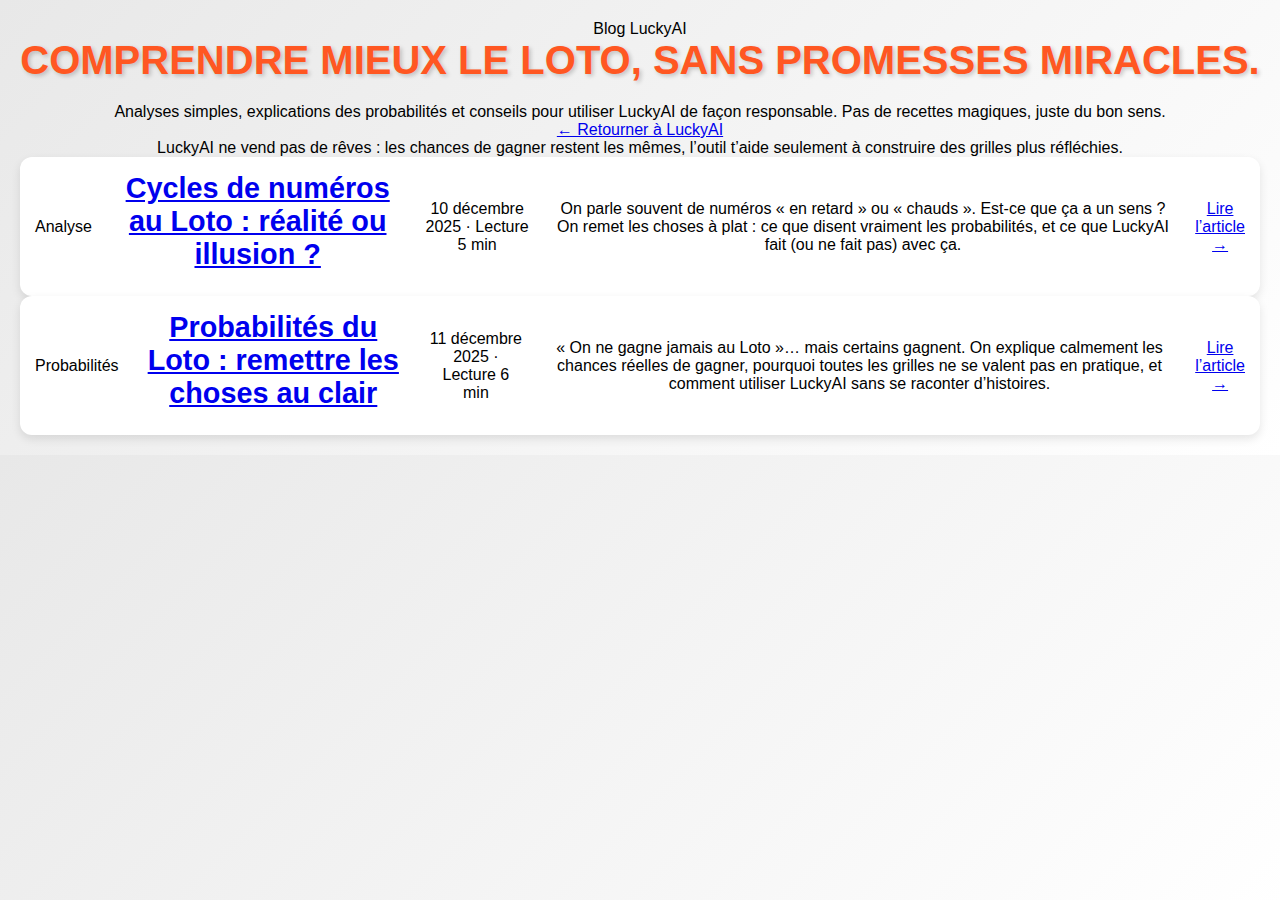
<file: blog/index.html>
<!DOCTYPE html>
<html lang="fr">
    <head>
        <meta charset="UTF-8" />
        <title>Blog LuckyAI – Conseils & analyses Loto / Euromillions</title>
        <meta name="viewport" content="width=device-width, initial-scale=1">
        <meta name="description" content="Le blog LuckyAI explique simplement les probabilités, les stratégies raisonnables et les bonnes pratiques pour jouer au Loto et à l’Euromillions en gardant les pieds sur terre.">
        <link rel="stylesheet" href="/static/style.css">
        <link rel="canonical" href="https://luckyai.fr/blog/">
      </head>

<body>
  <header class="blog-hero">
    <div class="blog-hero-inner">
      <p class="blog-badge">Blog LuckyAI</p>
      <h1>Comprendre mieux le Loto, sans promesses miracles.</h1>
      <p class="blog-subtitle">
        Analyses simples, explications des probabilités et conseils pour utiliser LuckyAI de façon
        responsable. Pas de recettes magiques, juste du bon sens.
      </p>
      <div class="blog-hero-actions">
        <a href="/" class="btn-outline">← Retourner à LuckyAI</a>
      </div>
      <p class="blog-note">
        LuckyAI ne vend pas de rêves : les chances de gagner restent les mêmes,
        l’outil t’aide seulement à construire des grilles plus réfléchies.
      </p>
    </div>
  </header>

  <main id="articles" class="blog-main">
    <section class="blog-list">

      <!-- Article 1 -->
      <article class="blog-card">
        <div class="blog-card-tag">Analyse</div>
        <h2 class="blog-card-title">
          <a href="cycles-loto.html">Cycles de numéros au Loto : réalité ou illusion ?</a>
        </h2>
        <p class="blog-card-meta">10 décembre 2025 · Lecture 5 min</p>
        <p class="blog-card-excerpt">
          On parle souvent de numéros « en retard » ou « chauds ». Est-ce que ça a un sens ?
          On remet les choses à plat : ce que disent vraiment les probabilités, et ce que LuckyAI fait (ou ne fait pas) avec ça.
        </p>
        <a href="cycles-loto.html" class="blog-card-link">Lire l’article →</a>
      </article>

      <!-- Article 2 -->
      <article class="blog-card">
        <div class="blog-card-tag">Probabilités</div>
        <h2 class="blog-card-title">
          <a href="probabilites-loto.html">Probabilités du Loto : remettre les choses au clair</a>
        </h2>
        <p class="blog-card-meta">11 décembre 2025 · Lecture 6 min</p>
        <p class="blog-card-excerpt">
          « On ne gagne jamais au Loto »… mais certains gagnent. On explique calmement les chances
          réelles de gagner, pourquoi toutes les grilles ne se valent pas en pratique, et comment utiliser LuckyAI sans se raconter d’histoires.
        </p>
        <a href="probabilites-loto.html" class="blog-card-link">Lire l’article →</a>
      </article>

    </section>
  </main>
</body>
</html>
</file>
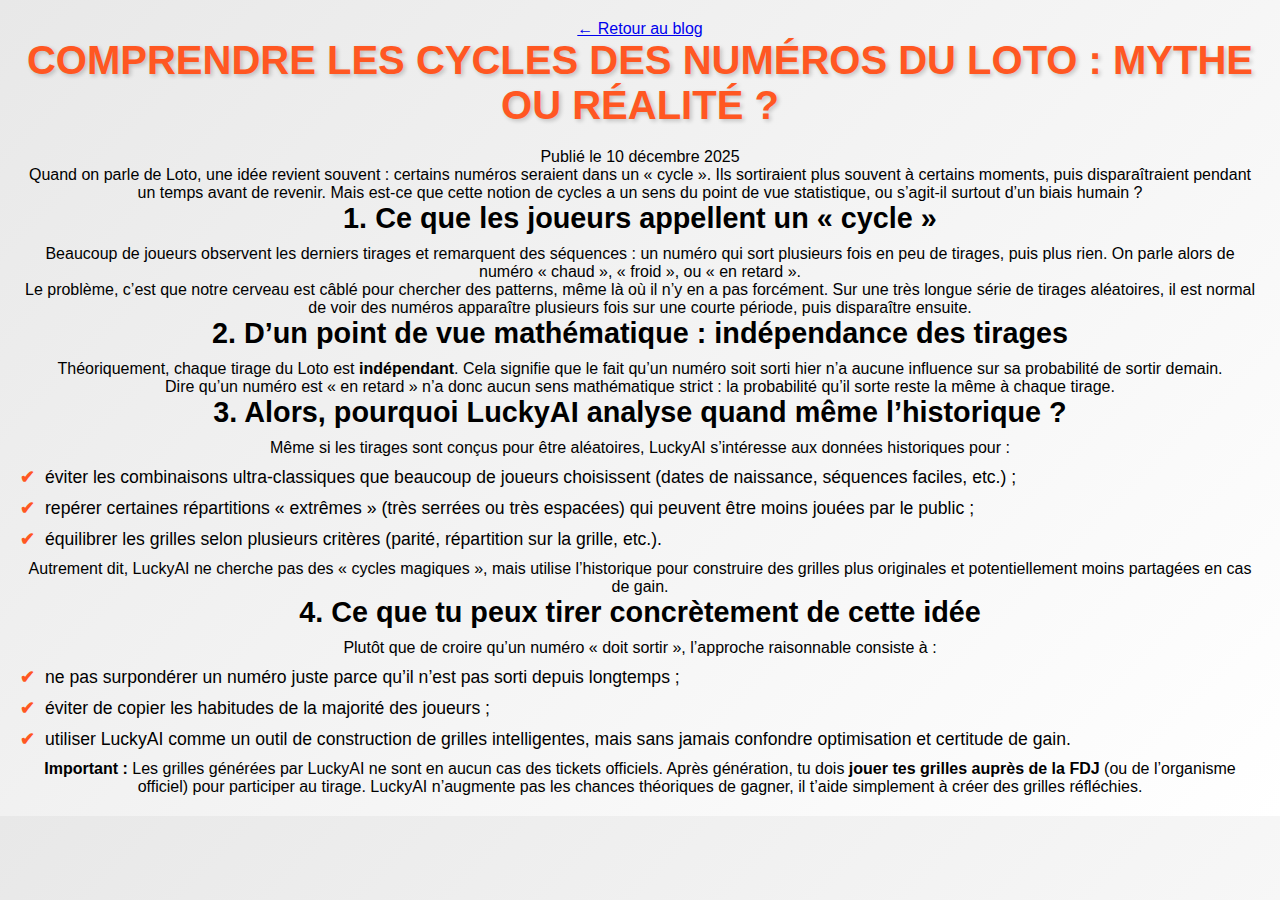
<file: blog/cycles-loto.html>
<!DOCTYPE html>
<html lang="fr">
    <head>
        <meta charset="UTF-8">
        <title>Cycles de numéros au Loto : réalité ou illusion ? – Blog LuckyAI</title>
        <meta name="description" content="Les cycles de numéros au Loto : mythe, biais humains et réalité statistique. Comment LuckyAI utilise (ou pas) ce concept dans la génération de grilles.">
        <meta name="viewport" content="width=device-width, initial-scale=1">
        <link rel="stylesheet" href="/static/style.css">
        <link rel="canonical" href="https://luckyai.fr/blog/cycles-loto.html">
      </head>

<body>

  <article class="article-container">
    <p class="back-home">
      <a href="/blog/">← Retour au blog</a>
    </p>

    <h1>Comprendre les cycles des numéros du Loto : mythe ou réalité ?</h1>
    <p class="date">Publié le 10 décembre 2025</p>

    <p>
      Quand on parle de Loto, une idée revient souvent : certains numéros seraient dans un « cycle ».
      Ils sortiraient plus souvent à certains moments, puis disparaîtraient pendant un temps avant de revenir.
      Mais est-ce que cette notion de cycles a un sens du point de vue statistique, ou s’agit-il surtout d’un biais humain ?
    </p>

    <h2>1. Ce que les joueurs appellent un « cycle »</h2>
    <p>
      Beaucoup de joueurs observent les derniers tirages et remarquent des séquences :
      un numéro qui sort plusieurs fois en peu de tirages, puis plus rien.
      On parle alors de numéro « chaud », « froid », ou « en retard ».
    </p>
    <p>
      Le problème, c’est que notre cerveau est câblé pour chercher des patterns, même là où il n’y en a pas forcément.
      Sur une très longue série de tirages aléatoires, il est normal de voir des numéros apparaître plusieurs fois
      sur une courte période, puis disparaître ensuite.
    </p>

    <h2>2. D’un point de vue mathématique : indépendance des tirages</h2>
    <p>
      Théoriquement, chaque tirage du Loto est <strong>indépendant</strong>. Cela signifie que le fait qu’un numéro
      soit sorti hier n’a aucune influence sur sa probabilité de sortir demain.
    </p>
    <p>
      Dire qu’un numéro est « en retard » n’a donc aucun sens mathématique strict :
      la probabilité qu’il sorte reste la même à chaque tirage.
    </p>

    <h2>3. Alors, pourquoi LuckyAI analyse quand même l’historique ?</h2>
    <p>
      Même si les tirages sont conçus pour être aléatoires, LuckyAI s’intéresse aux données historiques pour :
    </p>
    <ul>
      <li>éviter les combinaisons ultra-classiques que beaucoup de joueurs choisissent (dates de naissance, séquences faciles, etc.) ;</li>
      <li>repérer certaines répartitions « extrêmes » (très serrées ou très espacées) qui peuvent être moins jouées par le public ;</li>
      <li>équilibrer les grilles selon plusieurs critères (parité, répartition sur la grille, etc.).</li>
    </ul>
    <p>
      Autrement dit, LuckyAI ne cherche pas des « cycles magiques », mais utilise l’historique pour construire des grilles
      plus originales et potentiellement moins partagées en cas de gain.
    </p>

    <h2>4. Ce que tu peux tirer concrètement de cette idée</h2>
    <p>
      Plutôt que de croire qu’un numéro « doit sortir », l’approche raisonnable consiste à :
    </p>
    <ul>
      <li>ne pas surpondérer un numéro juste parce qu’il n’est pas sorti depuis longtemps ;</li>
      <li>éviter de copier les habitudes de la majorité des joueurs ;</li>
      <li>utiliser LuckyAI comme un outil de construction de grilles intelligentes, mais sans jamais
        confondre optimisation et certitude de gain.</li>
    </ul>

    <div class="notice-fdj">
      <strong>Important :</strong> Les grilles générées par LuckyAI ne sont en aucun cas des tickets officiels.
      Après génération, tu dois <strong>jouer tes grilles auprès de la FDJ</strong> (ou de l’organisme officiel) pour participer au tirage.
      LuckyAI n’augmente pas les chances théoriques de gagner, il t’aide simplement à créer des grilles réfléchies.
    </div>

  </article>

</body>
</html>
</file>
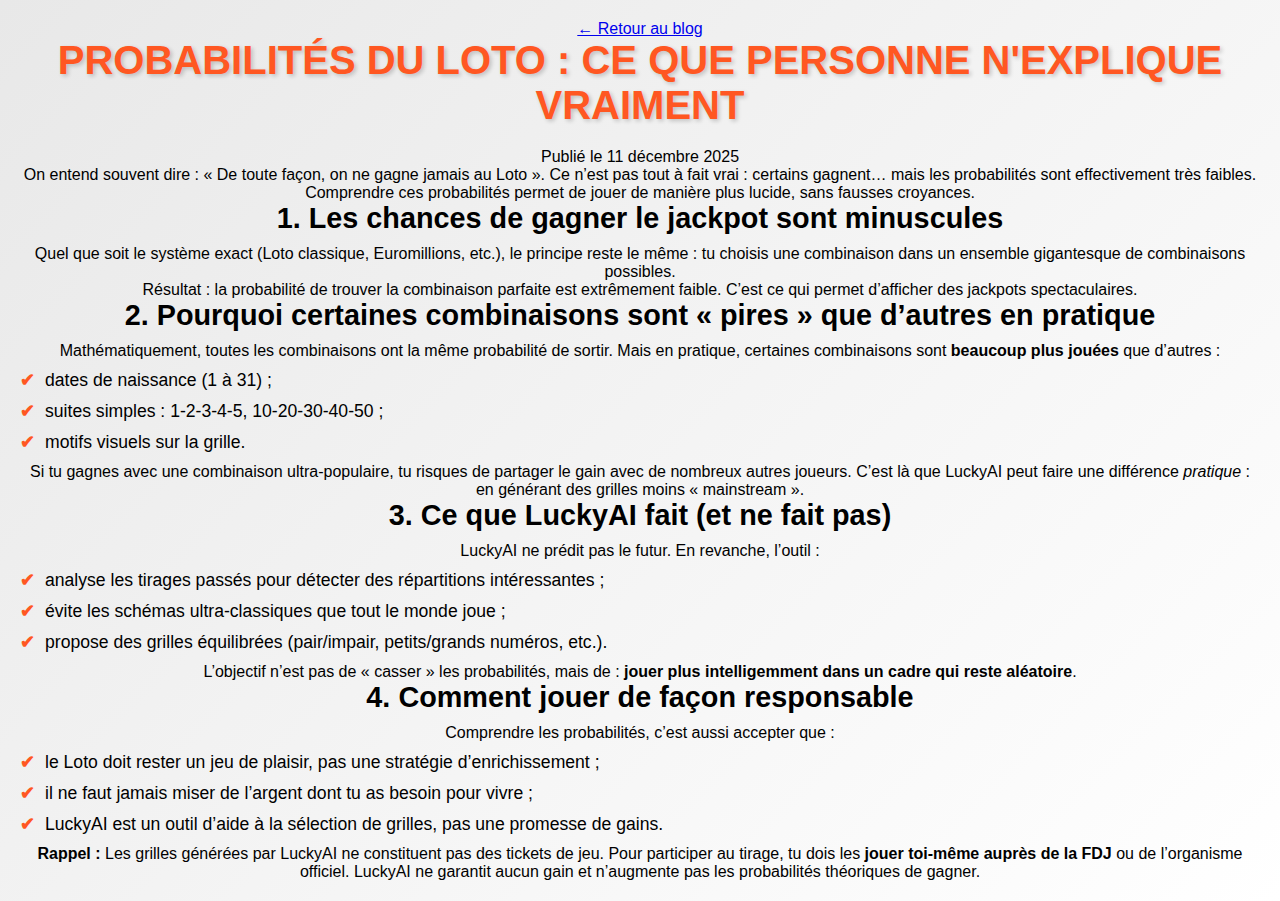
<file: blog/probabilites-loto.html>
<!DOCTYPE html>
<html lang="fr">
<head>
  <meta charset="UTF-8">
  <title>Probabilités du Loto : ce que personne n'explique vraiment – Blog LuckyAI</title>
  <meta name="description" content="Une explication simple des probabilités au Loto : quelles sont réellement les chances de gagner, et à quoi sert LuckyAI dans tout ça ?">
  <meta name="viewport" content="width=device-width, initial-scale=1">
  <link rel="canonical" href="https://luckyai.fr/blog/probabilites-loto.html">
  <link rel="stylesheet" href="/static/style.css">

  <script type="application/ld+json">
  {
    "@context": "https://schema.org",
    "@type": "Article",
    "headline": "Probabilités du Loto : ce que personne n'explique vraiment",
    "author": {
      "@type": "Organization",
      "name": "LuckyAI"
    },
    "datePublished": "2025-12-11",
    "image": "https://luckyai.fr/static/blog/probabilites-loto.jpg"
  }
  </script>

  <link rel="stylesheet" href="/static/style.css">
</head>

<body>

  <article class="article-container">
    <p class="back-home">
      <a href="/blog/">← Retour au blog</a>
    </p>

    <h1>Probabilités du Loto : ce que personne n'explique vraiment</h1>
    <p class="date">Publié le 11 décembre 2025</p>

    <p>
      On entend souvent dire : « De toute façon, on ne gagne jamais au Loto ». Ce n’est pas tout à fait vrai :
      certains gagnent… mais les probabilités sont effectivement très faibles.
      Comprendre ces probabilités permet de jouer de manière plus lucide, sans fausses croyances.
    </p>

    <h2>1. Les chances de gagner le jackpot sont minuscules</h2>
    <p>
      Quel que soit le système exact (Loto classique, Euromillions, etc.), le principe reste le même :
      tu choisis une combinaison dans un ensemble gigantesque de combinaisons possibles.
    </p>
    <p>
      Résultat : la probabilité de trouver la combinaison parfaite est extrêmement faible.
      C’est ce qui permet d’afficher des jackpots spectaculaires.
    </p>

    <h2>2. Pourquoi certaines combinaisons sont « pires » que d’autres en pratique</h2>
    <p>
      Mathématiquement, toutes les combinaisons ont la même probabilité de sortir.
      Mais en pratique, certaines combinaisons sont <strong>beaucoup plus jouées</strong> que d’autres :
    </p>
    <ul>
      <li>dates de naissance (1 à 31) ;</li>
      <li>suites simples : 1-2-3-4-5, 10-20-30-40-50 ;</li>
      <li>motifs visuels sur la grille.</li>
    </ul>
    <p>
      Si tu gagnes avec une combinaison ultra-populaire, tu risques de partager le gain avec de nombreux autres joueurs.
      C’est là que LuckyAI peut faire une différence <em>pratique</em> : en générant des grilles moins « mainstream ».
    </p>

    <h2>3. Ce que LuckyAI fait (et ne fait pas)</h2>
    <p>
      LuckyAI ne prédit pas le futur.
      En revanche, l’outil :
    </p>
    <ul>
      <li>analyse les tirages passés pour détecter des répartitions intéressantes ;</li>
      <li>évite les schémas ultra-classiques que tout le monde joue ;</li>
      <li>propose des grilles équilibrées (pair/impair, petits/grands numéros, etc.).</li>
    </ul>
    <p>
      L’objectif n’est pas de « casser » les probabilités, mais de :
      <strong>jouer plus intelligemment dans un cadre qui reste aléatoire</strong>.
    </p>

    <h2>4. Comment jouer de façon responsable</h2>
    <p>
      Comprendre les probabilités, c’est aussi accepter que :
    </p>
    <ul>
      <li>le Loto doit rester un jeu de plaisir, pas une stratégie d’enrichissement ;</li>
      <li>il ne faut jamais miser de l’argent dont tu as besoin pour vivre ;</li>
      <li>LuckyAI est un outil d’aide à la sélection de grilles, pas une promesse de gains.</li>
    </ul>

    <div class="notice-fdj">
      <strong>Rappel :</strong> Les grilles générées par LuckyAI ne constituent pas des tickets de jeu.
      Pour participer au tirage, tu dois les <strong>jouer toi-même auprès de la FDJ</strong> ou de l’organisme officiel.
      LuckyAI ne garantit aucun gain et n’augmente pas les probabilités théoriques de gagner.
    </div>

  </article>

</body>
</html>
</file>
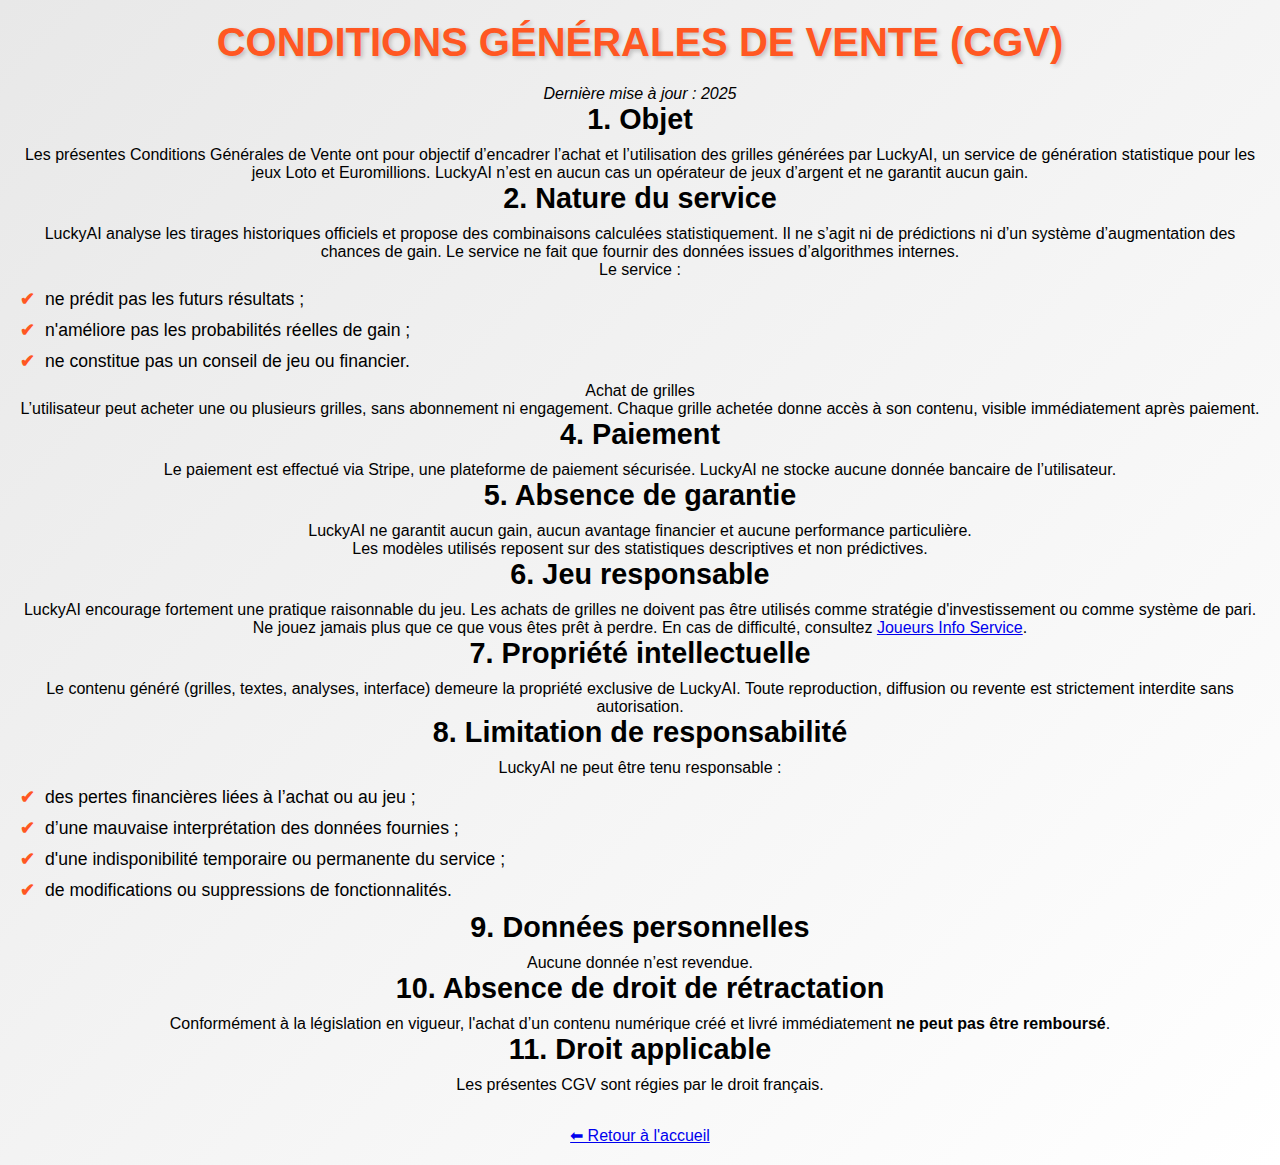
<file: pages/cgv.html>
<!DOCTYPE html>
<html lang="fr">
<head>
  <meta charset="UTF-8" />
  <meta name="viewport" content="width=device-width, initial-scale=1" />
  <title>Conditions Générales de Vente – LuckyAI</title>

  <link rel="stylesheet" href="/static/style.css?v=3" />
</head>

<body>
  <main class="page">
    <section class="card">
      <h1>Conditions Générales de Vente (CGV)</h1>
      <p><em>Dernière mise à jour : 2025</em></p>

      <h2>1. Objet</h2>
      <p>
        Les présentes Conditions Générales de Vente ont pour objectif d’encadrer l’achat et
        l’utilisation des grilles générées par LuckyAI, un service de génération statistique
        pour les jeux Loto et Euromillions. LuckyAI n’est en aucun cas un opérateur de jeux
        d’argent et ne garantit aucun gain.
      </p>

      <h2>2. Nature du service</h2>
      <p>
        LuckyAI analyse les tirages historiques officiels et propose des combinaisons calculées
        statistiquement. Il ne s’agit ni de prédictions ni d’un système d’augmentation des chances
        de gain. Le service ne fait que fournir des données issues d’algorithmes internes.
      </p>

      <p>Le service :</p>
      <ul>
        <li>ne prédit pas les futurs résultats ;</li>
        <li>n'améliore pas les probabilités réelles de gain ;</li>
        <li>ne constitue pas un conseil de jeu ou financier.</li>
      </ul>

      Achat de grilles
      <p>
        L’utilisateur peut acheter une ou plusieurs grilles, sans abonnement ni engagement.
        Chaque grille achetée donne accès à son contenu, visible immédiatement après paiement.
      </p>

      <h2>4. Paiement</h2>
      <p>
        Le paiement est effectué via Stripe, une plateforme de paiement sécurisée.
        LuckyAI ne stocke aucune donnée bancaire de l’utilisateur.
      </p>

      <h2>5. Absence de garantie</h2>
      <p>
        LuckyAI ne garantit aucun gain, aucun avantage financier et aucune performance particulière.
      </p>
      <p>
        Les modèles utilisés reposent sur des statistiques descriptives et non prédictives.
      </p>

      <h2>6. Jeu responsable</h2>
      <p>
        LuckyAI encourage fortement une pratique raisonnable du jeu. Les achats de grilles ne doivent
        pas être utilisés comme stratégie d'investissement ou comme système de pari.
      </p>
      <p>
        Ne jouez jamais plus que ce que vous êtes prêt à perdre. En cas de difficulté, consultez
        <a href="https://www.joueurs-info-service.fr" target="_blank">Joueurs Info Service</a>.
      </p>

      <h2>7. Propriété intellectuelle</h2>
      <p>
        Le contenu généré (grilles, textes, analyses, interface) demeure la propriété exclusive de LuckyAI.
        Toute reproduction, diffusion ou revente est strictement interdite sans autorisation.
      </p>

      <h2>8. Limitation de responsabilité</h2>
      <p>
        LuckyAI ne peut être tenu responsable :
      </p>
      <ul>
        <li>des pertes financières liées à l’achat ou au jeu ;</li>
        <li>d’une mauvaise interprétation des données fournies ;</li>
        <li>d'une indisponibilité temporaire ou permanente du service ;</li>
        <li>de modifications ou suppressions de fonctionnalités.</li>
      </ul>

      <h2>9. Données personnelles</h2>
      <p>
        Aucune donnée n’est revendue.
      </p>

      <h2>10. Absence de droit de rétractation</h2>
      <p>
        Conformément à la législation en vigueur, l'achat d’un contenu numérique créé et livré
        immédiatement <strong>ne peut pas être remboursé</strong>.
      </p>

      <h2>11. Droit applicable</h2>
      <p>
        Les présentes CGV sont régies par le droit français.
      </p>

      <p style="margin-top:2rem;">
        <a href="/" class="back-home">⬅ Retour à l'accueil</a>
      </p>
    </section>
  </main>
</body>
</html>
</file>
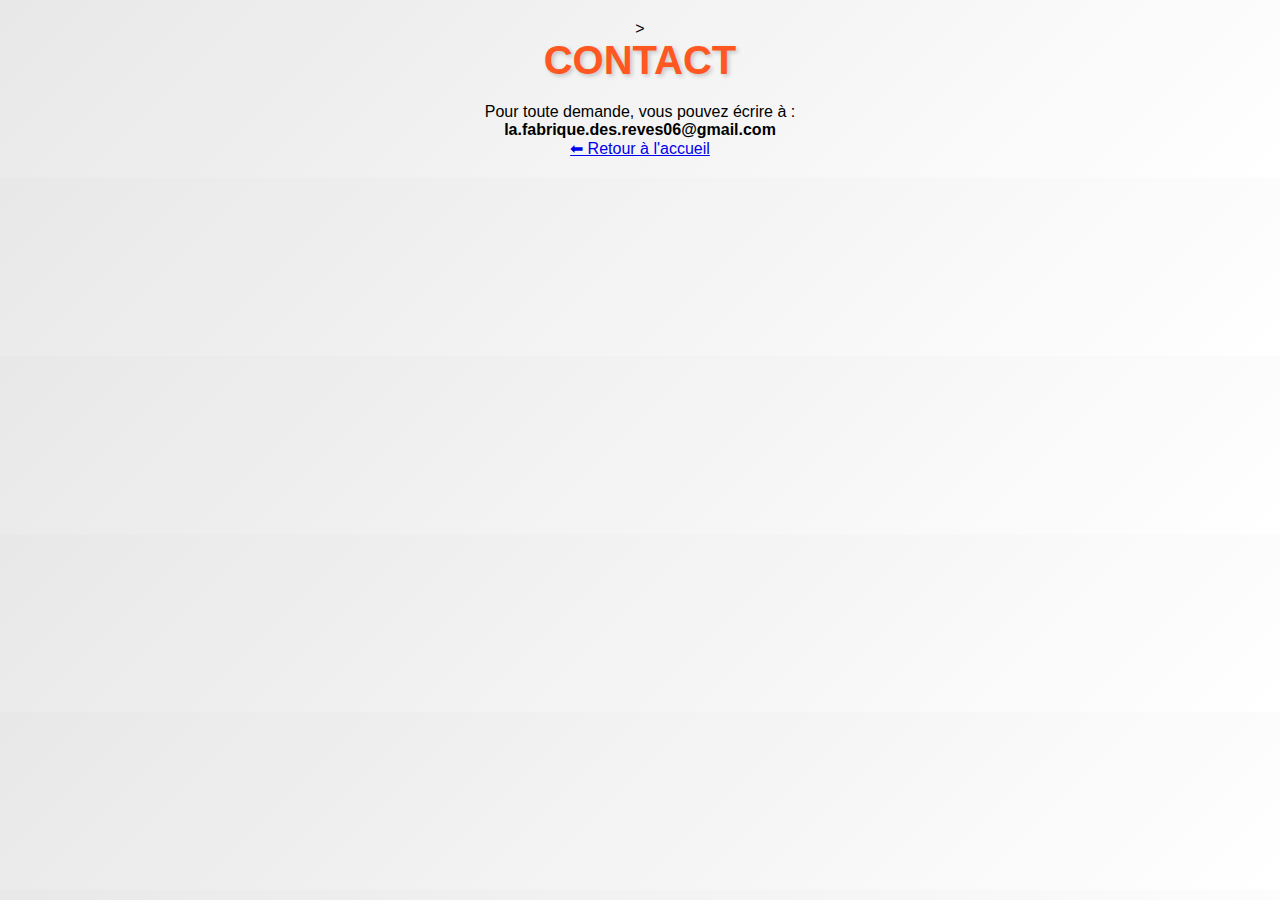
<file: pages/contact.html>
<!DOCTYPE html>
<html lang="fr">
<head>
  <meta charset="UTF-8" />
  <title>À propos de LuckyAI</title>
  <meta name="viewport" content="width=device-width, initial-scale=1" />

  <!-- CSS global LuckyAI -->
  <link rel="stylesheet" href="/static/style.css?v=2">
</head>
<body>
  <main class="page">
    <section class="card">>
    <h1>Contact</h1>

    <p>Pour toute demande, vous pouvez écrire à :</p>
    <p><strong>la.fabrique.des.reves06@gmail.com</strong></p>

    <p><a href="/">⬅ Retour à l'accueil</a></p>
  </main>
</body>
</html>
</file>
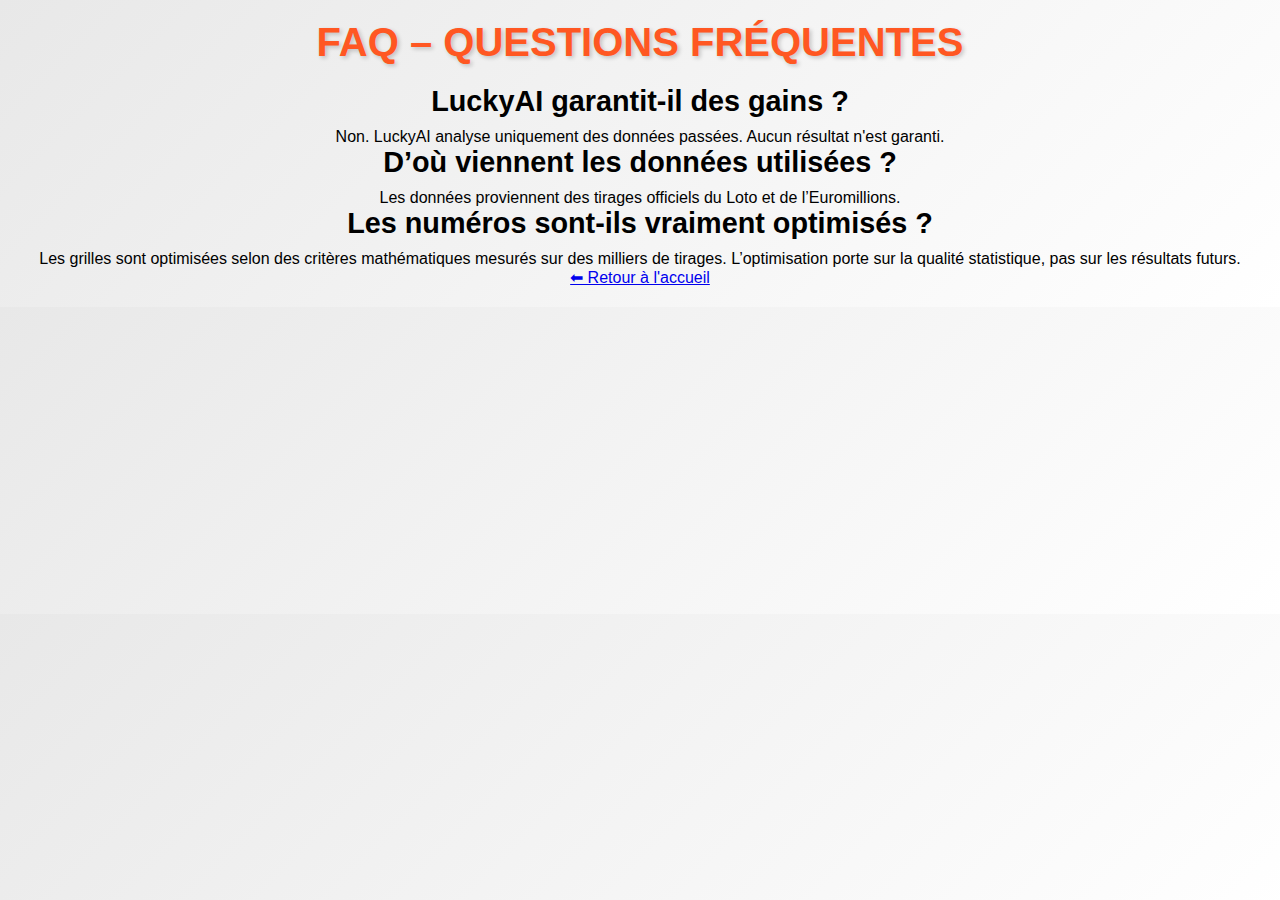
<file: pages/faq.html>
<!DOCTYPE html>
<html lang="fr">
<head>
  <meta charset="UTF-8" />
  <title>À propos de LuckyAI</title>
  <meta name="viewport" content="width=device-width, initial-scale=1" />

  <!-- CSS global LuckyAI -->
  <link rel="stylesheet" href="/static/style.css?v=2">
</head>
<body>
  <main class="page">
    <section class="card">
    <h1>FAQ – Questions fréquentes</h1>

    <h2>LuckyAI garantit-il des gains ?</h2>
    <p>Non. LuckyAI analyse uniquement des données passées. Aucun résultat n'est garanti.</p>

    <h2>D’où viennent les données utilisées ?</h2>
    <p>Les données proviennent des tirages officiels du Loto et de l’Euromillions.</p>

    <h2>Les numéros sont-ils vraiment optimisés ?</h2>
    <p>
    Les grilles sont optimisées selon des critères mathématiques mesurés sur des milliers 
    de tirages. L’optimisation porte sur la qualité statistique, pas sur les résultats futurs.
    </p>

    <p><a href="/">⬅ Retour à l'accueil</a></p>
  </main>
</body>
</html>
</file>
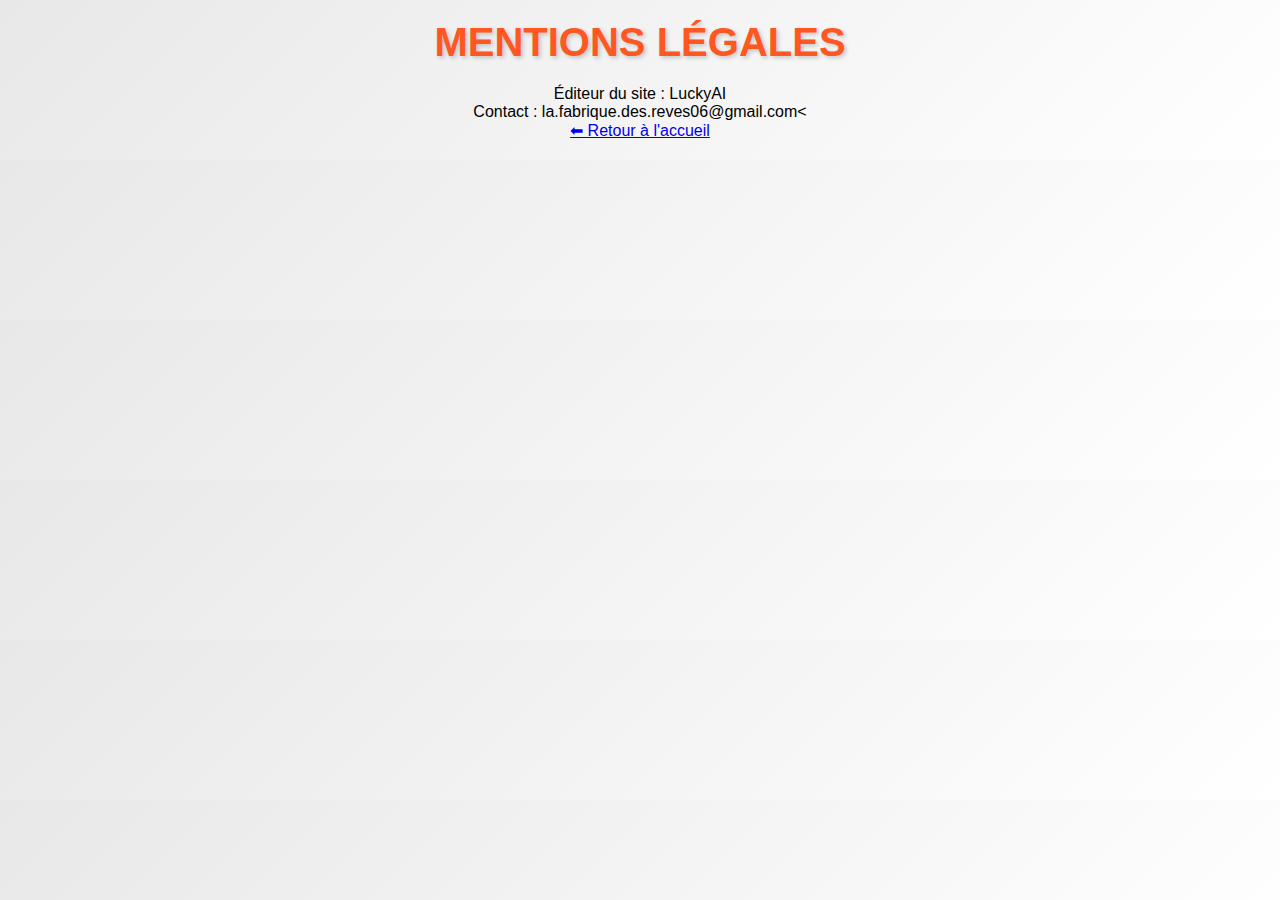
<file: pages/mentions-legales.html>
<!DOCTYPE html>
<html lang="fr">
<head>
  <meta charset="UTF-8" />
  <title>À propos de LuckyAI</title>
  <meta name="viewport" content="width=device-width, initial-scale=1" />

  <!-- CSS global LuckyAI -->
  <link rel="stylesheet" href="/static/style.css?v=2">
</head>
<body>
  <main class="page">
    <section class="card">
    <h1>Mentions légales</h1>

    <p>Éditeur du site : LuckyAI</p>
    <p>Contact : la.fabrique.des.reves06@gmail.com<</p>

    <p><a href="/">⬅ Retour à l'accueil</a></p>
  </main>
</body>
</html>
</file>
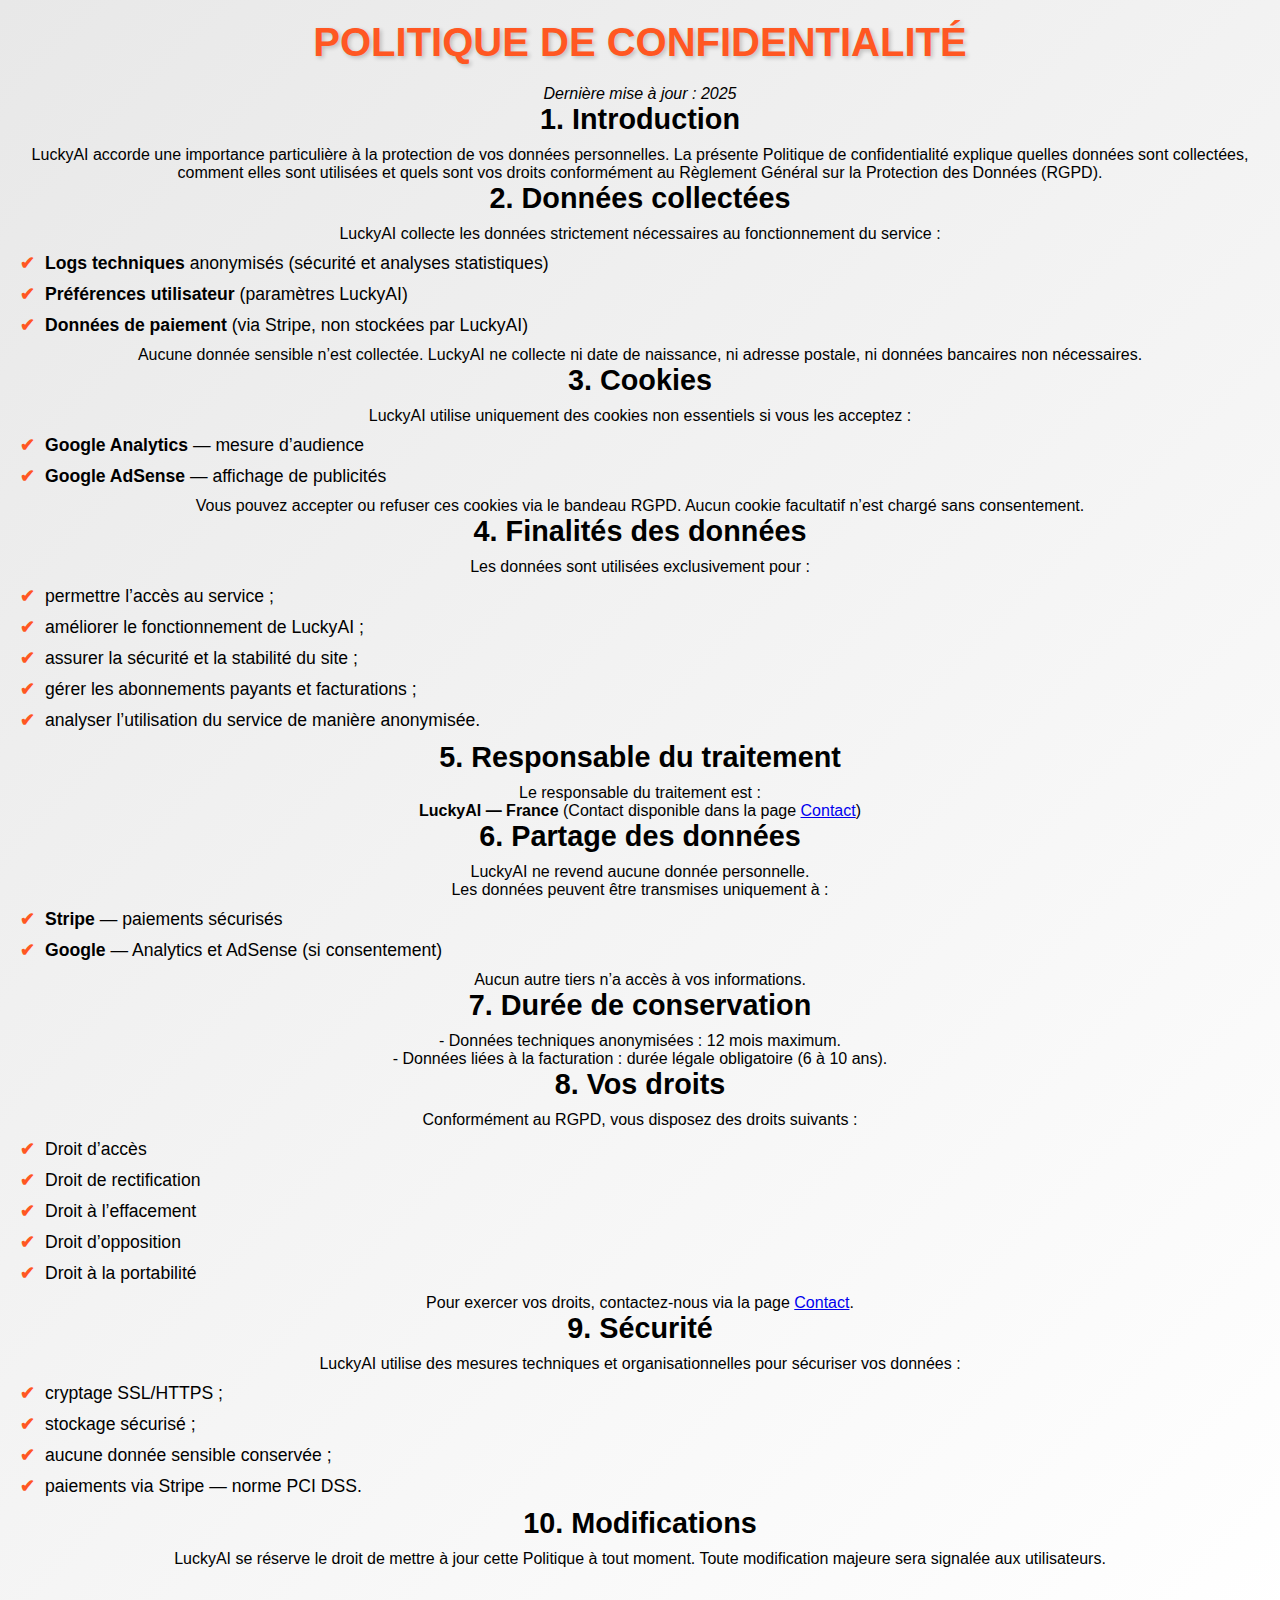
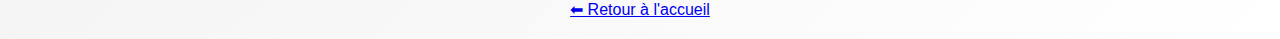
<file: pages/politique-confidentialite.html>
<!DOCTYPE html>
<html lang="fr">
<head>
  <meta charset="UTF-8" />
  <meta name="viewport" content="width=device-width, initial-scale=1" />
  <title>Politique de confidentialité – LuckyAI</title>

  <!-- Style global LuckyAI -->
  <link rel="stylesheet" href="/static/style.css?v=3" />
</head>

<body>
  <main class="page">
    <section class="card">
      <h1>Politique de confidentialité</h1>
      <p><em>Dernière mise à jour : 2025</em></p>

      <h2>1. Introduction</h2>
      <p>
        LuckyAI accorde une importance particulière à la protection de vos données personnelles.
        La présente Politique de confidentialité explique quelles données sont collectées,
        comment elles sont utilisées et quels sont vos droits conformément au Règlement Général
        sur la Protection des Données (RGPD).
      </p>

      <h2>2. Données collectées</h2>
      <p>LuckyAI collecte les données strictement nécessaires au fonctionnement du service :</p>
      <ul>
        <li><strong>Logs techniques</strong> anonymisés (sécurité et analyses statistiques)</li>
        <li><strong>Préférences utilisateur</strong> (paramètres LuckyAI)</li>
        <li><strong>Données de paiement</strong> (via Stripe, non stockées par LuckyAI)</li>
      </ul>

      <p>
        Aucune donnée sensible n’est collectée. LuckyAI ne collecte ni date de naissance,
        ni adresse postale, ni données bancaires non nécessaires.
      </p>

      <h2>3. Cookies</h2>
      <p>
        LuckyAI utilise uniquement des cookies non essentiels si vous les acceptez :
      </p>
      <ul>
        <li><strong>Google Analytics</strong> — mesure d’audience</li>
        <li><strong>Google AdSense</strong> — affichage de publicités</li>
      </ul>
      <p>
        Vous pouvez accepter ou refuser ces cookies via le bandeau RGPD.
        Aucun cookie facultatif n’est chargé sans consentement.
      </p>

      <h2>4. Finalités des données</h2>
      <p>Les données sont utilisées exclusivement pour :</p>
      <ul>
        <li>permettre l’accès au service ;</li>
        <li>améliorer le fonctionnement de LuckyAI ;</li>
        <li>assurer la sécurité et la stabilité du site ;</li>
        <li>gérer les abonnements payants et facturations ;</li>
        <li>analyser l’utilisation du service de manière anonymisée.</li>
      </ul>

      <h2>5. Responsable du traitement</h2>
      <p>
        Le responsable du traitement est : <br />
        <strong>LuckyAI — France</strong>  
        (Contact disponible dans la page <a href="/pages/contact.html">Contact</a>)
      </p>

      <h2>6. Partage des données</h2>
      <p>
        LuckyAI ne revend aucune donnée personnelle.<br />
        Les données peuvent être transmises uniquement à :
      </p>
      <ul>
        <li><strong>Stripe</strong> — paiements sécurisés</li>
        <li><strong>Google</strong> — Analytics et AdSense (si consentement)</li>
      </ul>
      <p>
        Aucun autre tiers n’a accès à vos informations.
      </p>

      <h2>7. Durée de conservation</h2>
      <p>
        - Données techniques anonymisées : 12 mois maximum.<br />
        - Données liées à la facturation : durée légale obligatoire (6 à 10 ans).
      </p>

      <h2>8. Vos droits</h2>
      <p>Conformément au RGPD, vous disposez des droits suivants :</p>
      <ul>
        <li>Droit d’accès</li>
        <li>Droit de rectification</li>
        <li>Droit à l’effacement</li>
        <li>Droit d’opposition</li>
        <li>Droit à la portabilité</li>
      </ul>
      <p>
        Pour exercer vos droits, contactez-nous via la page 
        <a href="/pages/contact.html">Contact</a>.
      </p>

      <h2>9. Sécurité</h2>
      <p>
        LuckyAI utilise des mesures techniques et organisationnelles pour sécuriser vos données :
      </p>
      <ul>
        <li>cryptage SSL/HTTPS ;</li>
        <li>stockage sécurisé ;</li>
        <li>aucune donnée sensible conservée ;</li>
        <li>paiements via Stripe — norme PCI DSS.</li>
      </ul>

      <h2>10. Modifications</h2>
      <p>
        LuckyAI se réserve le droit de mettre à jour cette Politique à tout moment.
        Toute modification majeure sera signalée aux utilisateurs.
      </p>

      <p style="margin-top:2rem;">
        <a href="/" class="back-home">⬅ Retour à l'accueil</a>
      </p>
    </section>
  </main>
</body>
</html>
</file>
<file: static/style.css>
/* style.css */
body {
    font-family: Arial, sans-serif;
    background-color: #f8f9fa;
    text-align: center;
    padding: 20px;
}

h1 {
    color: #ff5722;
    font-size: 2.5em;
}

nav {
    background-color: #333;
    padding: 10px 0;
    text-align: center;
}

nav ul {
    list-style-type: none;
    padding: 0;
    margin: 0;
}

nav ul li {
    display: inline;
    margin: 0 15px;
}

nav ul li a {
    color: white;
    text-decoration: none;
    font-size: 18px;
    font-weight: bold;
    padding: 10px 15px;
    border-radius: 5px;
    transition: background 0.3s;
}

nav ul li a:hover {
    background-color: #ff5722;
}

.navigation {
    text-align: center;
    margin-top: 20px;
}

.btn {
    display: inline-block;
    background-color: #ff5722;
    color: white;
    padding: 10px 20px;
    margin: 10px;
    text-decoration: none;
    border-radius: 5px;
    transition: background 0.3s;
}

.btn:hover {
    background-color: #e64a19;
}

/* 🌟 Variables CSS pour une personnalisation aisée */
:root {
    --primary-color: #ff5722;
    --dark-color: #060606;
    --accent-color: #5bc0de;
    --bg-color: #e8e8e8;
    --text-color: #000000;
    --light-bg: #ffffff;
    --footer-bg: #343a40;
    --footer-border: #ff5722;
    --footer-link: #ffcc00;
}

/* 🔄 Reset global */
* {
    margin: 0;
    padding: 0;
    box-sizing: border-box;
}

/* 🌿 Styles généraux */
body {
    font-family: 'Arial', sans-serif;
    background: linear-gradient(135deg, var(--bg-color), #ffffff);
    color: var(--text-color);
    text-align: center;
    padding: 20px;
}

/* 🎰 Titre principal */
h1 {
    color: var(--primary-color);
    font-size: 2.5em;
    font-weight: bold;
    text-transform: uppercase;
    margin-bottom: 20px;
    text-shadow: 2px 2px 4px rgba(0,0,0,0.2);
}

/* 🎟️ Boutons stylés */
button {
    background: linear-gradient(45deg, var(--primary-color), #ff8a50);
    color: white;
    border: none;
    padding: 15px 30px;
    font-size: 1.125em;
    font-weight: bold;
    border-radius: 8px;
    cursor: pointer;
    transition: transform 0.3s ease, box-shadow 0.3s ease;
    box-shadow: 0 4px 10px rgba(0, 0, 0, 0.1);
    position: relative;
    overflow: hidden;
}

/* Effet "ripple" au survol */
button::after {
    content: "";
    position: absolute;
    top: 50%;
    left: 50%;
    width: 0;
    height: 0;
    background: rgba(255,255,255,0.3);
    border-radius: 100%;
    transform: translate(-50%, -50%);
    transition: width 0.4s ease-out, height 0.4s ease-out;
}

button:hover::after {
    width: 200%;
    height: 200%;
}

button:hover {
    background-color: var(--dark-color);
    transform: translateY(-4px);
    box-shadow: 0 6px 15px rgba(0, 0, 0, 0.2);
}

button:active {
    transform: scale(0.97);
}

/* 🎭 Section Explication */
#explanation {
    width: 80%;
    max-width: 800px;
    margin: 30px auto;
    padding: 25px;
    background: var(--light-bg);
    border-radius: 10px;
    box-shadow: 0px 5px 15px rgba(0, 0, 0, 0.1);
    text-align: left;
    line-height: 1.6;
    position: relative;
    overflow: hidden;
}

/* Effet subtil sur la section */
#explanation::before {
    content: "";
    position: absolute;
    top: 0;
    left: -50%;
    width: 200%;
    height: 100%;
    background: linear-gradient(120deg, transparent, rgba(255,255,255,0.2), transparent);
    transform: skewX(-25deg);
}

/* 📌 Titres secondaires */
h2 {
    color: var(--text-color);
    font-size: 1.8em;
    margin-bottom: 10px;
}

h3 {
    color: var(--accent-color);
    font-size: 1.5em;
    margin-top: 15px;
}

/* 📝 Liste stylée */
ul {
    text-align: left;
    list-style: none;
    padding: 0;
}

ul li {
    margin: 10px 0;
    font-size: 1.1em;
    position: relative;
    padding-left: 25px;
}

/* Petit icône devant chaque item */
ul li::before {
    content: "✔";
    color: var(--primary-color);
    font-weight: bold;
    position: absolute;
    left: 0;
    top: 0;
}

/* 📌 Pied de page */
footer {
    margin-top: 30px;
    padding: 15px;
    background-color: var(--footer-bg);
    color: white;
    font-size: 16px;
    text-align: center;
    border-top: 4px solid var(--footer-border);
}

footer a {
    color: var(--footer-link);
    font-weight: bold;
    text-decoration: none;
    transition: color 0.3s;
}

footer a:hover {
    color: #ffffff;
    text-decoration: underline;
}

a {
    position: relative;
    z-index: 10;
}

/* 🖥️ Adaptation mobile */
@media (max-width: 768px) {
    #explanation {
        width: 90%;
        padding: 20px;
    }

    h1 {
        font-size: 2em;
    }

    button {
        width: 80%;
    }
}

.navigation {
    text-align: center;
    margin-top: 20px;
}

.btn {
    display: inline-block;
    background-color: #ff5722;
    color: white;
    padding: 10px 20px;
    margin: 10px;
    text-decoration: none;
    border-radius: 5px;
    transition: background 0.3s;
}

.btn:hover {
    background-color: #e64a19;
}

.blog-card.compact {
  display: flex;
  align-items: flex-start;
  gap: 12px;
  margin-bottom: 20px;
  padding: 10px;
  border: 1px solid #eee;
  border-radius: 8px;
  background-color: #fafafa;
}

.blog-card.compact img {
  width: 80px;
  height: 80px;
  object-fit: cover;
  border-radius: 6px;
  flex-shrink: 0;
}

.blog-content h3 {
  font-size: 1em;
  margin: 0 0 5px 0;
}

.blog-content p {
  margin: 0;
  font-size: 0.85em;
  color: #555;
}

.blog-container {
    max-width: 900px;
    margin: auto;
    padding: 30px;
}

.blog-grid {
    display: flex;
    flex-direction: column;
    gap: 25px;
}

.blog-card {
    display: flex;
    gap: 20px;
    background-color: #fff;
    border-radius: 12px;
    box-shadow: 0 4px 10px rgba(0, 0, 0, 0.1);
    padding: 15px;
    align-items: center;
    transition: transform 0.2s ease-in-out;
}

.blog-card:hover {
    transform: translateY(-3px);
}

.blog-card img {
    width: 100px;
    height: 100px;
    object-fit: cover;
    border-radius: 10px;
}

.blog-content {
    flex: 1;
}

.blog-content h3 {
    margin: 0;
    font-size: 1.2em;
    color: #333;
}

.blog-content p {
    font-size: 0.9em;
    color: #666;
}
</file>
